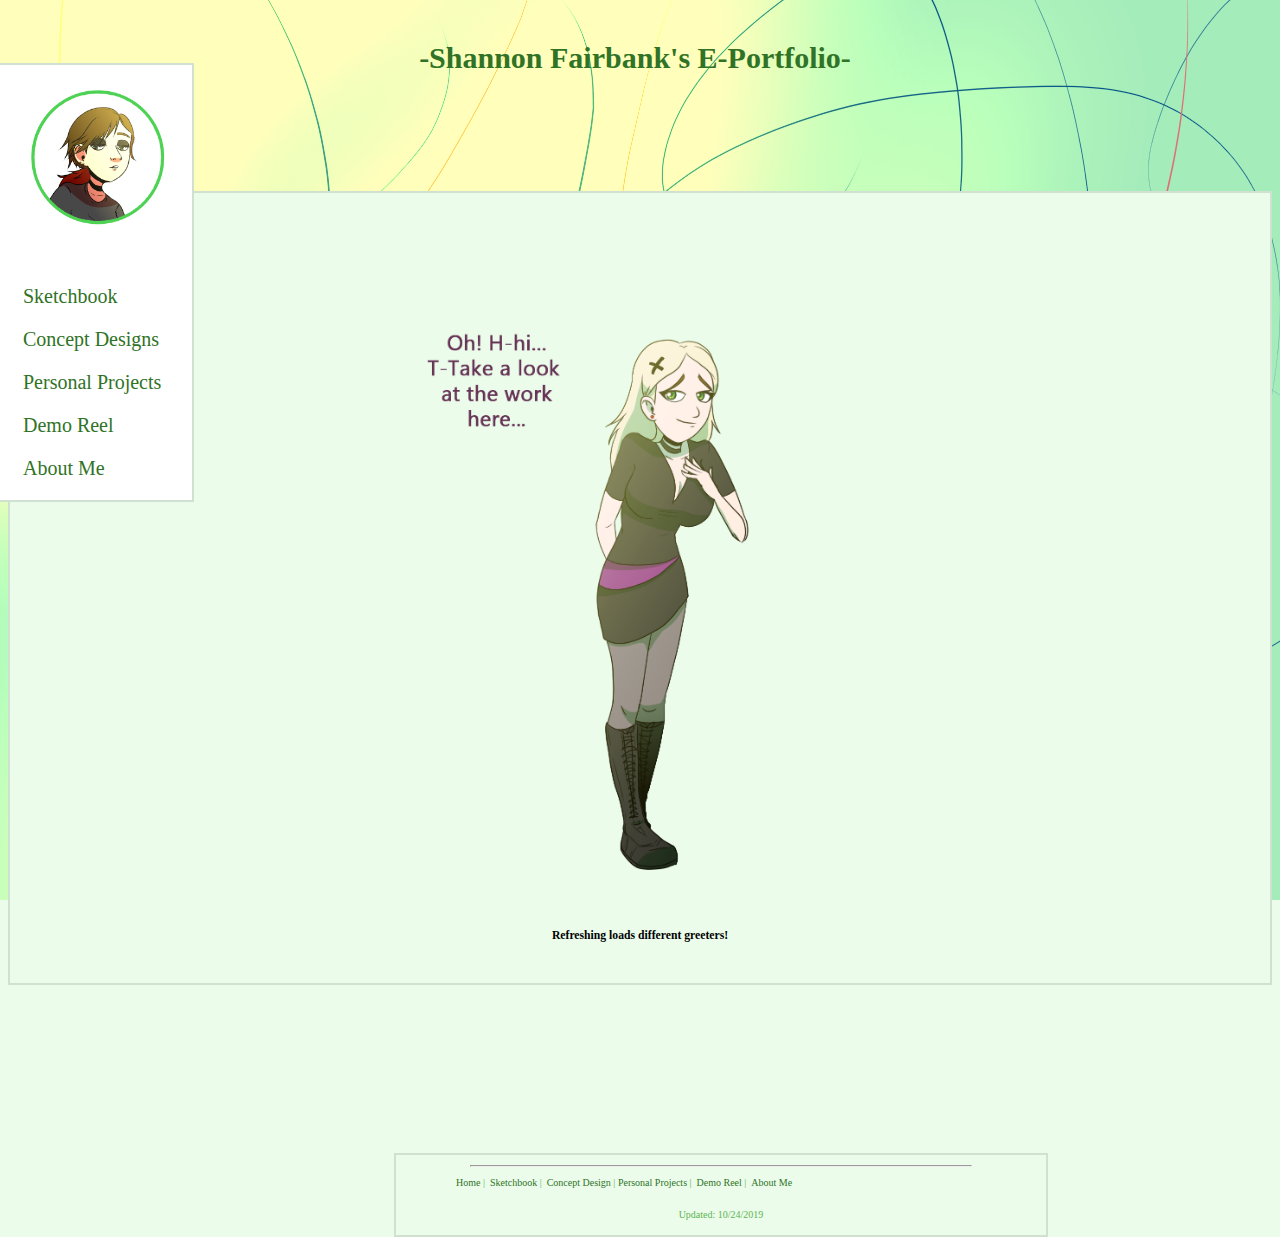
<file: index.html>
<!DOCTYPE html>
<html>
	<head>
		<title>
			Shannon Fairbank's E-Portfolio | Home
		</title>
		<link rel="stylesheet" href="main.css">
		<link rel="stylesheet" href="home01.css">
		<script type="text/javascript" src="jquery-3.4.1.js"></script>
	</head>
	
	<body>
		<header>
			<div id="banner">
				<p>
					-Shannon Fairbank's E-Portfolio-
				</p>
			</div>
		</header>
		
<!-- --------------------- Banner --------------------- -->		

		<nav>
			<div id="nav-content">
				<div id="logo">
					<a href="index.html"><img src="asset/logo.png" id="logodesign" /></a>
				</div>
				
<!-- -------------------- Navigation ------------------ -->	
		
				<div id="navigation-list">
					<ul>
						<li>
							<a href="Sketchbook/sketchbook.html">Sketchbook</a>
						</li>
						
						<li>
							<a href="Design/design.html">Concept Designs</a>
						</li>
						
						<li>
							<a href="Projects/projects.html">Personal Projects</a>
						</li>
						
						<li>
							<a href="Demo_Reel/demoreel.html">Demo Reel</a>
						</li>
						
						<li>
							<a href="About/about.html">About Me</a>
						</li>
					</ul>
				</div>
			</div>
		</nav>
		
<!-- --------------------- Body Content ----------------- -->
		
		<div id="main">
			<article>
				<div id="article-content">
					<br />
					<br />
					
					<div >
						<img id="greeterCharacters" style="max-width: 700px; max-height: 700px; width: auto; height: auto;" />
					</div>
					<h3>Refreshing loads different greeters!</h3>
				</div>
			</article>
			
			<footer>
				<hr />
				<ul>
					<li><a href="index.html">Home</a> | &nbsp;</li>
					<li><a href="Sketchbook/sketchbook.html">Sketchbook</a> | &nbsp;</li>
					<li><a href="Design/design.html">Concept Design</a> |&nbsp; </li>
					<li><a href="Projects/projects.html">Personal Projects</a> | &nbsp;</li>
					<li><a href="Demo_Reel/demoreel.html">Demo Reel </a> | &nbsp; </li>
					<li><a href="About/about.html">About Me</a></li>
				</ul>
				<br />
				<br />
				<p id="update-footer">
					Updated: 10/24/2019
				</p>
			</footer>
		
		</div>
	</body>
	<script>
	window.onload = function() {
    document.addEventListener("contextmenu", function(e){
      e.preventDefault();
    }, false);
    document.addEventListener("keydown", function(e) {
    //document.onkeydown = function(e) {
      // "I" key
      if (e.ctrlKey && e.shiftKey && e.keyCode == 73) {
        disabledEvent(e);
      }
      // "J" key
      if (e.ctrlKey && e.shiftKey && e.keyCode == 74) {
        disabledEvent(e);
      }
      // "S" key + macOS
      if (e.keyCode == 83 && (navigator.platform.match("Mac") ? e.metaKey : e.ctrlKey)) {
        disabledEvent(e);
      }
      // "U" key
      if (e.ctrlKey && e.keyCode == 85) {
        disabledEvent(e);
      }
      // "F12" key
      if (event.keyCode == 123) {
        disabledEvent(e);
      }
    }, false);
    function disabledEvent(e){
      if (e.stopPropagation){
        e.stopPropagation();
      } else if (window.event){
        window.event.cancelBubble = true;
      }
      e.preventDefault();
      return false;
    }
  };
  
  var allGreeters = [
	'asset/Greeters/Mango.png',
	'asset/Greeters/Ivan.png',
	'asset/Greeters/Bailey.png',
	'asset/Greeters/Mina.png',
	'asset/Greeters/Jess.png'
]

var x = Math.floor(Math.random() * allGreeters.length);
var img = document.getElementById('greeterCharacters');
img.src = allGreeters[x];
  </script>
</html>
</file>
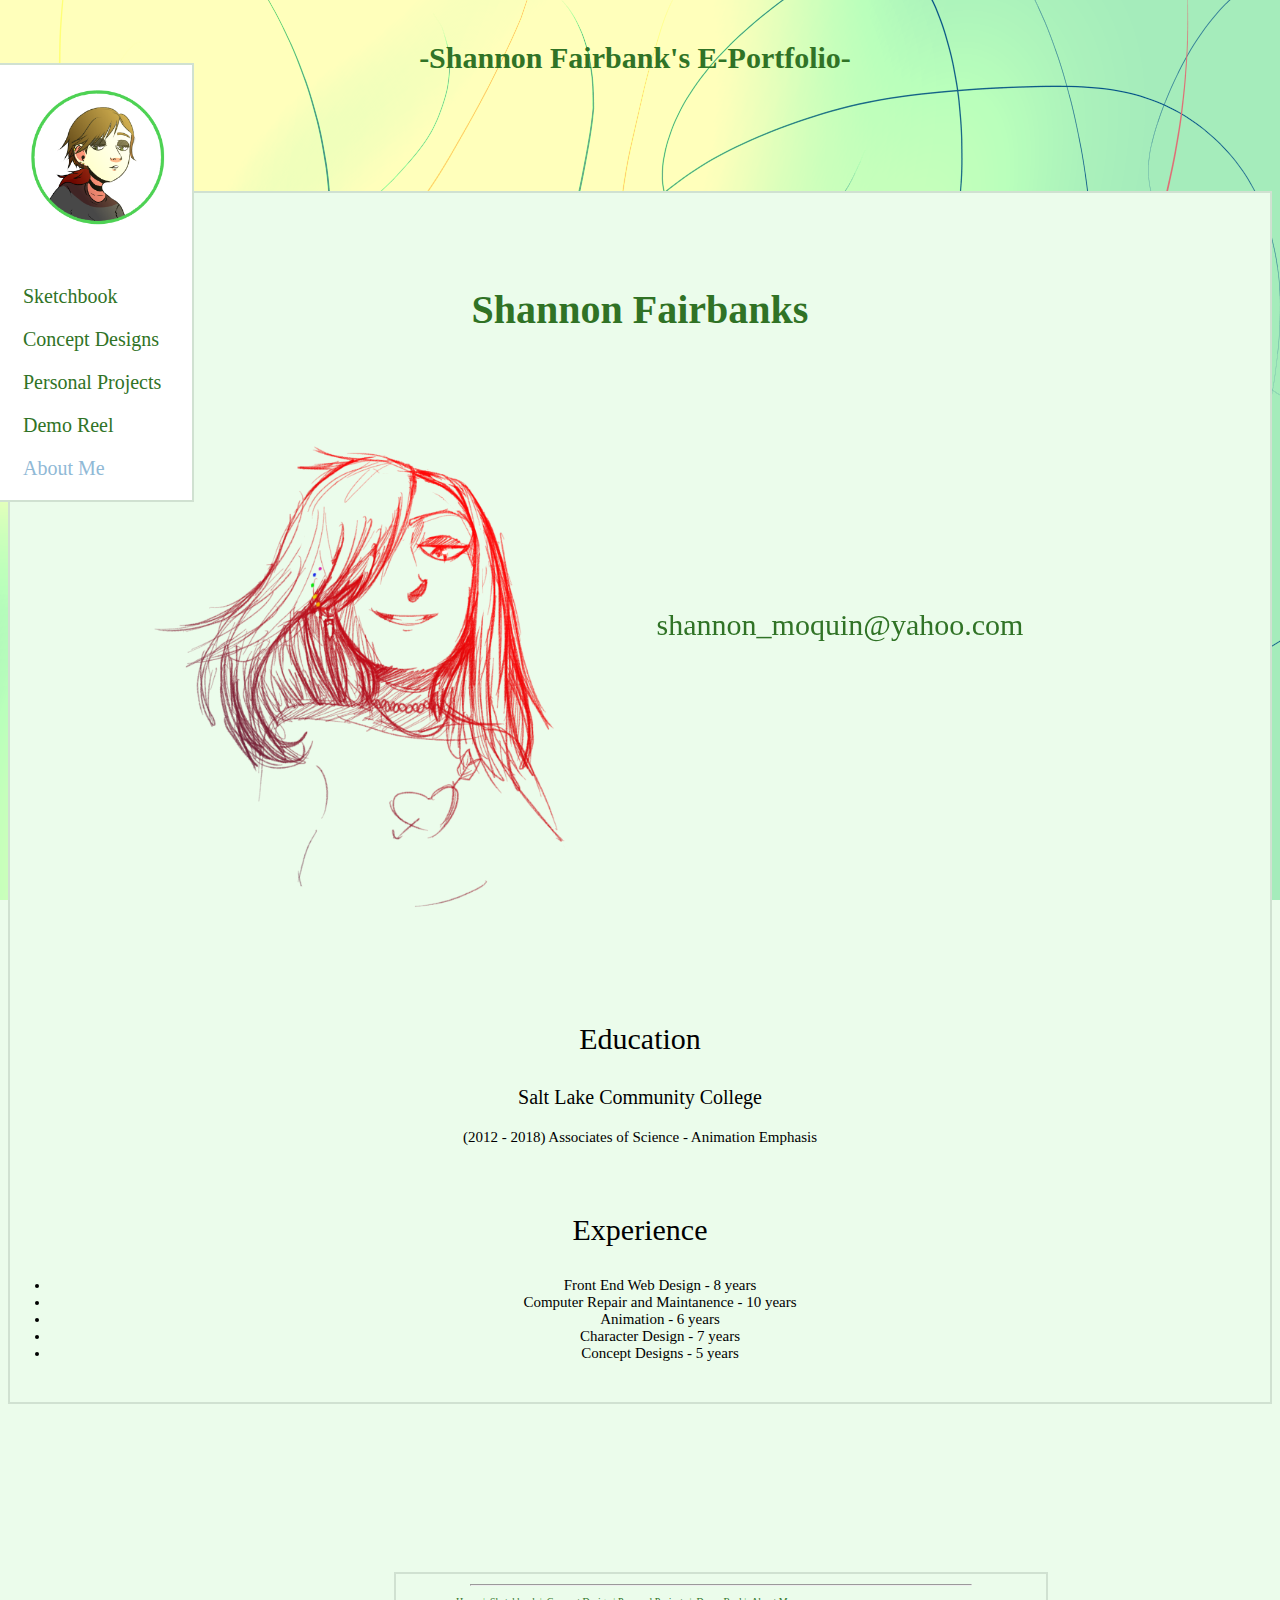
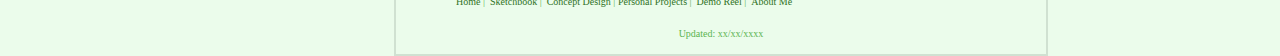
<file: About/about.html>
<!DOCTYPE html>
<html>
	<head>
		<title>
			Shannon Fairbank's E-Portfolio | About Me
		</title>
		<link rel="stylesheet" href="../main.css"> 
		<link rel="stylesheet" href="about.css">
	</head>
	
	<body>
		<header>
			<div id="banner">
				<p>
					-Shannon Fairbank's E-Portfolio-
				</p>
			</div>
		</header>
		
<!-- --------------------- Banner --------------------- -->		

		<nav>
			<div id="nav-content">
				<div id="logo">
					<a href="../index.html"><img src="../asset/logo.png" id="logodesign" /></a>
				</div>
				
<!-- -------------------- Navigation ------------------ -->	
		
				<div id="navigation-list">
					<ul>
						<li>
							<a href="../Sketchbook/sketchbook.html">Sketchbook</a>
						</li>
						
						<li>
							<a href="../Design/design.html">Concept Designs</a>
						</li>
						
						<li>
							<a href="../Projects/projects.html">Personal Projects</a>
						</li>
						
						<li>
							<a href="../Demo_Reel/demoreel.html">Demo Reel</a>
						</li>
						
						<li>
							About Me
						</li>
					</ul>
				</div>
			</div>
		</nav>
				
<!-- --------------------- Body Content ----------------- -->
		
		<div id="main">
			<article>
				<div id="article-content">
					<div id="intro">
						<p>
							<br />
							<br />
							<h1>Shannon Fairbanks</h1>
						</p>
						<br />
						<br />
					</div>
					
					<div id="about-content">
						<img src="asset/self.png" id="icon-pic" />
						<div id="maillink">
							<a href="mailto:shannon_moquin@yahoo.com">shannon_moquin@yahoo.com</a>
						</div>
						
						<div>
							<p class="dheadtext">Education</p>
							<p class="dsub">Salt Lake Community College</p>
							<p class="ddetail">(2012 - 2018) Associates of Science - Animation Emphasis</p>
							<br />
							<br />
							<p class="dheadtext">Experience</p>
							<p class="dsub">
								<ul>
									<li class="ddetail">Front End Web Design - 8 years</li>
									<li class="ddetail">Computer Repair and Maintanence - 10 years</li>
									<li class="ddetail">Animation - 6 years</li>
									<li class="ddetail">Character Design - 7 years</li>
									<li class="ddetail">Concept Designs - 5 years</li>
								</ul>
							</p>
						</div>
					</div>
				</div>
			</article>
			
			<footer>
				<hr />
				<ul>
					<li><a href="index.html">Home</a> | &nbsp;</li>
					<li><a href="#">Sketchbook</a> | &nbsp;</li>
					<li><a href="#">Concept Design</a> |&nbsp; </li>
					<li><a href="#">Personal Projects</a> | &nbsp;</li>
					<li><a href="#">Demo Reel </a> | &nbsp; </li>
					<li><a href="#">About Me</a></li>
				</ul>
				<br />
				<br />
				<p id="update-footer">
					Updated: xx/xx/xxxx
				</p>
			</footer>
	</body>
</html>
</file>
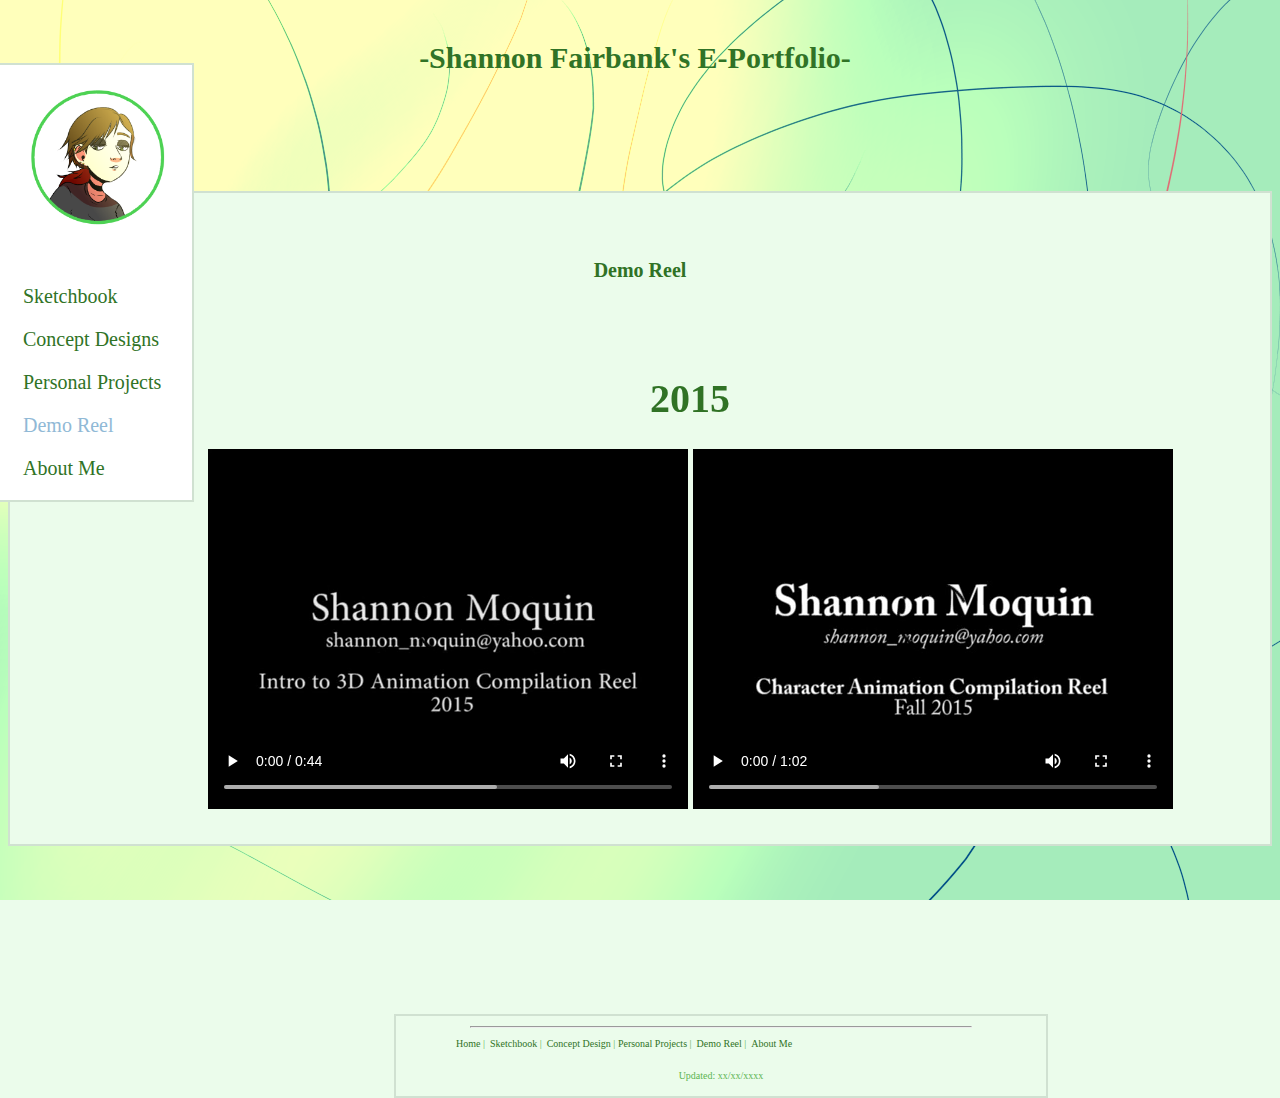
<file: Demo_Reel/demoreel.html>
<!DOCTYPE html>
<html>
	<head>
		<title>
			Shannon Fairbank's E-Portfolio | Demo Reel
		</title>
		<link rel="stylesheet" href="../main.css"> 
		<link rel="stylesheet" href="demoreel.css">
	</head>
	
	<body>
		<header>
			<div id="banner">
				<p>
					-Shannon Fairbank's E-Portfolio-
				</p>
			</div>
		</header>
		
<!-- --------------------- Banner --------------------- -->		

		<nav>
			<div id="nav-content">
				<div id="logo">
					<a href="../index.html"><img src="../asset/logo.png" id="logodesign" /></a>
				</div>
				
<!-- -------------------- Navigation ------------------ -->	
		
				<div id="navigation-list">
					<ul>
						<li>
							<a href="../Sketchbook/sketchbook.html">Sketchbook</a>
						</li>
						
						<li>
							<a href="../Design/design.html">Concept Designs</a>
						</li>
						
						<li>
							<a href="../Projects/projects.html">Personal Projects</a>
						</li>
						
						<li>
							Demo Reel
						</li>
						
						<li>
							<a href="../About/about.html">About Me</a>
						</li>
					</ul>
				</div>
			</div>
		</nav>
				
<!-- --------------------- Body Content ----------------- -->
		
		<div id="main">
			<article>
				<div id="article-content">
					<div id="intro">
						
						<br />	
						<br />		
							
						<p>	Demo Reel</p>	
							
						<br />	
						<br />	
						
						<div class="videogroup">
							<p><h1>2015</h1></p>
							<video controls>
								<source src="2015/3d.mp4" type="video/mp4">
							</video>
							<video controls>
								<source src="2015/characterAnimation.mp4" type="video/mp4">
							</video>
						</div>
					</div>
				</div>
			</article>
			
			<footer>
				<hr />
				<ul>
					<li><a href="index.html">Home</a> | &nbsp;</li>
					<li><a href="#">Sketchbook</a> | &nbsp;</li>
					<li><a href="#">Concept Design</a> |&nbsp; </li>
					<li><a href="#">Personal Projects</a> | &nbsp;</li>
					<li><a href="#">Demo Reel </a> | &nbsp; </li>
					<li><a href="#">About Me</a></li>
				</ul>
				<br />
				<br />
				<p id="update-footer">
					Updated: xx/xx/xxxx
				</p>
			</footer>
	</body>
</html>
</file>
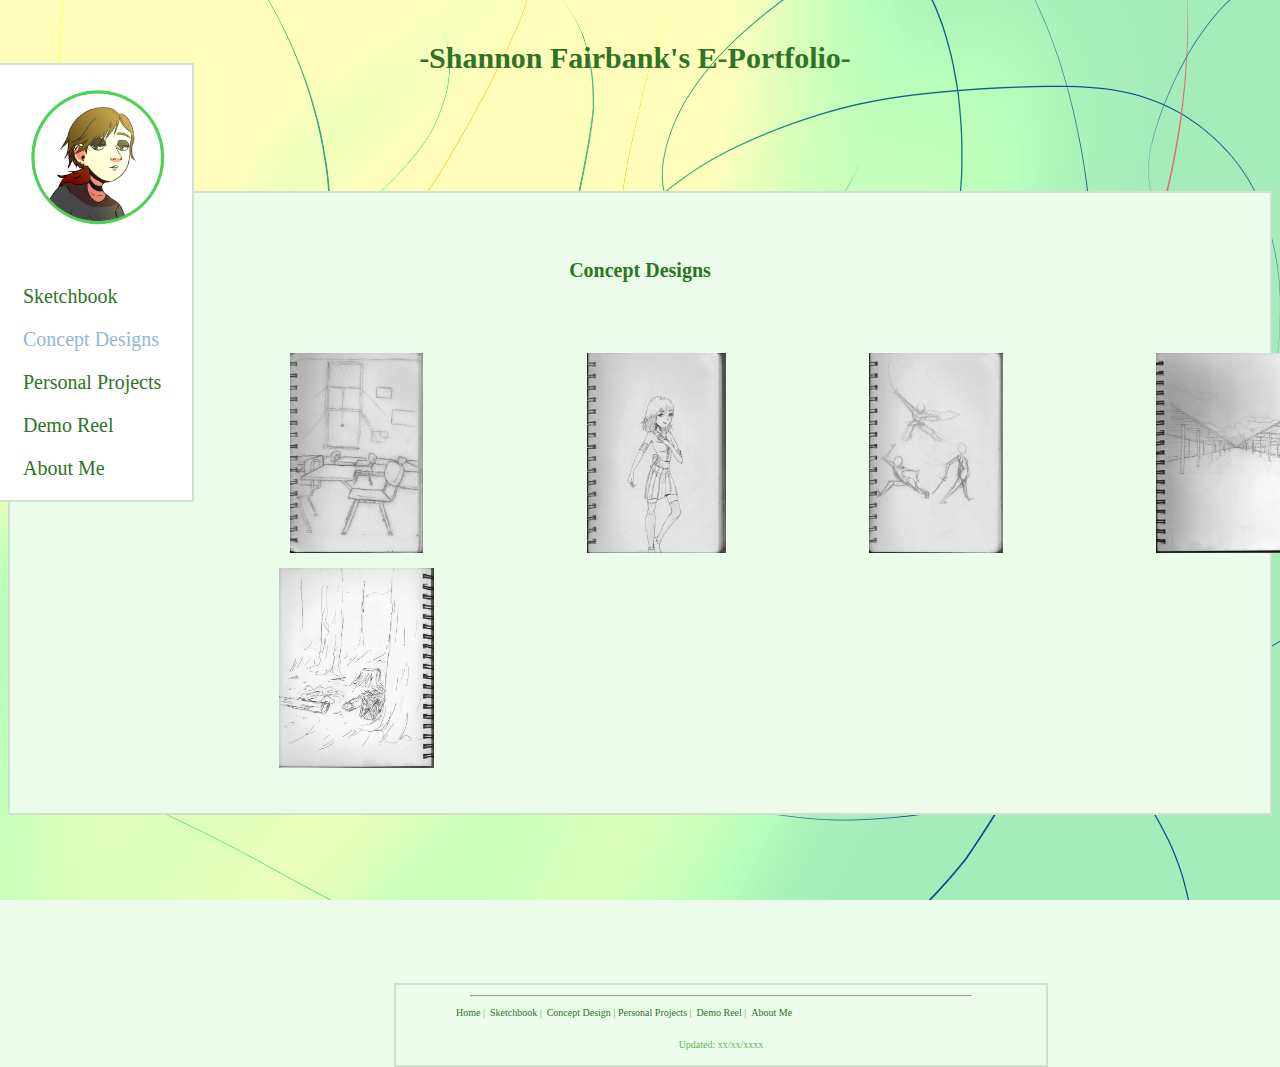
<file: Design/design.html>
<!DOCTYPE html>
<html>
	<head>
		<title>
			Shannon Fairbank's E-Portfolio | Concept Design
		</title>
		<link rel="stylesheet" href="../main.css"> 
		<link rel="stylesheet" href="design.css">
		<script src="design.js"></script>
	</head>
	
	<body>
		<header>
			<div id="banner">
				<p>
					-Shannon Fairbank's E-Portfolio-
				</p>
			</div>
		</header>
		
<!-- --------------------- Banner --------------------- -->		

		<nav>
			<div id="nav-content">
				<div id="logo">
					<a href="../index.html"><img src="../asset/logo.png" id="logodesign" /></a>
				</div>
				
<!-- -------------------- Navigation ------------------ -->	
		
				<div id="navigation-list">
					<ul>
						<li>
							<a href="../Sketchbook/sketchbook.html">Sketchbook</a>
						</li>
						
						<li>
							Concept Designs
						</li>
						
						<li>
							<a href="../Projects/projects.html">Personal Projects</a>
						</li>
						
						<li>
							<a href="../Demo_Reel/demoreel.html">Demo Reel</a>
						</li>
						
						<li>
							<a href="../About/about.html">About Me</a>
						</li>
					</ul>
				</div>
			</div>
		</nav>
				
<!-- --------------------- Body Content ----------------- -->
		
		<div id="main">
			<article>
				<div id="article-content">
					<div id="intro">
						<p>
							<br />
							<br />
							Concept Designs
						</p>
						<br />
						<br />
						<div id="table">
							<div class="tableR">
								<div class="tableC"><img src="Pictures/001.jpg" class="image-gallery" onclick="openModal();currentSlide(1)" /></div>
								<div class="tableC"><img src="Pictures/002.jpg" class="image-gallery" onclick="openModal();currentSlide(2)" /></div>
								<div class="tableC"><img src="Pictures/003.jpg" class="image-gallery" onclick="openModal();currentSlide(3)" /></div>
								<div class="tableC"><img src="Pictures/004.jpg" class="image-gallery" onclick="openModal();currentSlide(4)" /></div>
							</div>
							<div class="tableR">
								<div class="tableC"><img src="Pictures/006.jpg" class="image-gallery" onclick="openModal();currentSlide(5)" /></div>
								<div class="tableC"><div></div></td>
								<div class="tableC"><div></div></td>
								<div class="tableC"><div></div></td>
							</div>
						</div>
					</div>
				</div>
			</article>

<!-- ------------------- Footer ----------------------- -->
			
			<footer>
				<hr />
				<ul>
					<li><a href="index.html">Home</a> | &nbsp;</li>
					<li><a href="#">Sketchbook</a> | &nbsp;</li>
					<li><a href="#">Concept Design</a> |&nbsp; </li>
					<li><a href="#">Personal Projects</a> | &nbsp;</li>
					<li><a href="#">Demo Reel </a> | &nbsp; </li>
					<li><a href="#">About Me</a></li>
				</ul>
				<br />
				<br />
				<p id="update-footer">
					Updated: xx/xx/xxxx
				</p>
			</footer>
		</div>
		
	<div id="myModal" class="modal">
		<span class="close cursor" onclick="closeModal()">&times;</span>
		<div class="modal-content">
			<div class="mySlides" style="background-color: black;">
				<img src="Pictures/001.jpg" style="max-width:1200px; max-height:700px; width: auto; height: auto; position:relative; left:30%; background-color: black" />
			</div>
			<div class="mySlides" style="background-color: black;">
				<img src="Pictures/002.jpg" style="max-width:1200px; max-height:700px; width: auto; height: auto; position:relative; left:30%; background-color: black" />
			</div>
			<div class="mySlides" style="background-color: black;">
				<img src="Pictures/003.jpg" style="max-width:1200px; max-height:700px; width: auto; height: auto; position:relative; left:30%; background-color: black" />
			</div>
			<div class="mySlides" style="background-color: black;">
				<img src="Pictures/004.jpg" style="max-width:1200px; max-height:700px; width: auto; height: auto; position:relative; left:30%; background-color: black" />
			</div>
			<div class="mySlides" style="background-color: black;">
				<img src="Pictures/006.jpg" style="max-width:1200px; max-height:700px; width: auto; height: auto; position:relative; left:30%; background-color: black" />
			</div>
			<a class="prev" onclick="plusSlides(-1)">&#10094;</a>
			<a class="next" onclick="plusSlides(1)">&#10095;</a>
				
			</div>
		</div>
	</div>
	</body>
	
	<script>
	window.onload = function() {
    document.addEventListener("contextmenu", function(e){
      e.preventDefault();
    }, false);
    document.addEventListener("keydown", function(e) {
    //document.onkeydown = function(e) {
      // "I" key
      if (e.ctrlKey && e.shiftKey && e.keyCode == 73) {
        disabledEvent(e);
      }
      // "J" key
      if (e.ctrlKey && e.shiftKey && e.keyCode == 74) {
        disabledEvent(e);
      }
      // "S" key + macOS
      if (e.keyCode == 83 && (navigator.platform.match("Mac") ? e.metaKey : e.ctrlKey)) {
        disabledEvent(e);
      }
      // "U" key
      if (e.ctrlKey && e.keyCode == 85) {
        disabledEvent(e);
      }
      // "F12" key
      if (event.keyCode == 123) {
        disabledEvent(e);
      }
    }, false);
    function disabledEvent(e){
      if (e.stopPropagation){
        e.stopPropagation();
      } else if (window.event){
        window.event.cancelBubble = true;
      }
      e.preventDefault();
      return false;
    }
  };
  </script>
	
</html>
</file>
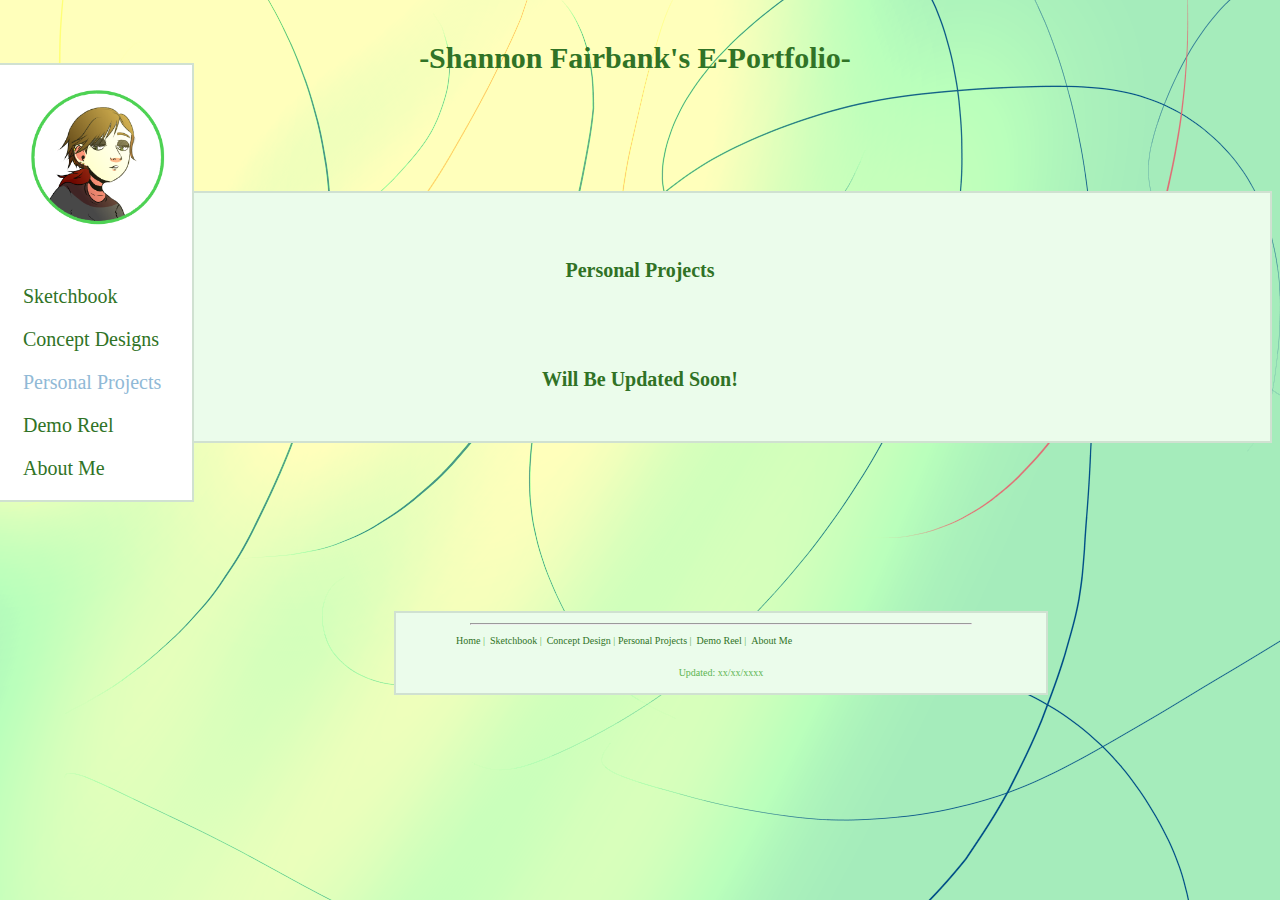
<file: Projects/projects.html>
<!DOCTYPE html>
<html>
	<head>
		<title>
			Shannon Fairbank's E-Portfolio | Personal Projects
		</title>
		<link rel="stylesheet" href="../main.css"> 
	</head>
	
	<body>
		<header>
			<div id="banner">
				<p>
					-Shannon Fairbank's E-Portfolio-
				</p>
			</div>
		</header>
		
<!-- --------------------- Banner --------------------- -->		

		<nav>
			<div id="nav-content">
				<div id="logo">
					<a href="../index.html"><img src="../asset/logo.png" id="logodesign" /></a>
				</div>
				
<!-- -------------------- Navigation ------------------ -->	
		
				<div id="navigation-list">
					<ul>
						<li>
							<a href="../Sketchbook/sketchbook.html">Sketchbook</a>
						</li>
						
						<li>
							<a href="../Design/design.html">Concept Designs</a>
						</li>
						
						<li>
							Personal Projects
						</li>
						
						<li>
							<a href="../Demo_Reel/demoreel.html">Demo Reel</a>
						</li>
						
						<li>
							<a href="../About/about.html">About Me</a>
						</li>
					</ul>
				</div>
			</div>
		</nav>
				
<!-- --------------------- Body Content ----------------- -->
		
		<div id="main">
			<article>
				<div id="article-content">
					<div id="intro">
						<p>
							<br />
							<br />
							Personal Projects
						</p>
						<br />
						<br />
						
						<p>Will Be Updated Soon!</p>
					</div>
				</div>
			</article>
			
			<footer>
				<hr />
				<ul>
					<li><a href="index.html">Home</a> | &nbsp;</li>
					<li><a href="#">Sketchbook</a> | &nbsp;</li>
					<li><a href="#">Concept Design</a> |&nbsp; </li>
					<li><a href="#">Personal Projects</a> | &nbsp;</li>
					<li><a href="#">Demo Reel </a> | &nbsp; </li>
					<li><a href="#">About Me</a></li>
				</ul>
				<br />
				<br />
				<p id="update-footer">
					Updated: xx/xx/xxxx
				</p>
			</footer>
	</body>
</html>
</file>
<file: main.css>
body {
	background-image: url('asset/banner.png');
	background-attachment: fixed;
	background-color: #EBFCEB;
	font-family: candara;
	font-size: 10px;
	font-color: #D1E6D6;
}

a {
	color: #307326;
	text-decoration: none;
}

a:hover {
	color: #5DB452;
}

/* -----------banner----------- */

header {
	width: auto;
	height: 150px;
	margin-left: -10px;
	margin-top: -10px;
	padding: 0px;
}

#banner {
	position: relative;
	margin-top: 4%;
}

#banner > p {
	color: #307326;
	font-weight: bold;
	font-size: 30px;
	text-align: center;
	margin: 0 auto;
}

/* -----------------Navigation---------------*/

nav {
	background-color: white;
	border-style: solid;
	border-color: #d0e1d1;
	border-width: 2px;
	margin-left: -10px;
	margin-top: -10%;
	width: 15%;
	height: auto;
	position: fixed;
	z-index: 10px;
	color: #90B9D6;
}

#nav-content {
	
}

#logodesign {
	width: 150px;
	height: 150px;
	margin-left: 13%;
	margin-top: 10%;
}

#navigation-list {
	margin-left: -25px;
	margin-top: 20%;
}

#navigation-list > ul {
	list-style-type: none;
}

#navigation-list > ul > li {
	font-size: 20px;
	padding: 10px 8px;
}

/* ------------------ Body Content ---------------- */

#main {
	background-color: #ebfceb;
	border-style: solid;
	border-color: #d0e1d1;
	border-width: 2px;
	width: auto;
	height: auto;
	padding-bottom: 30px;
}

article {
	text-align: center;
}

#intro {
	color: #307225;
	font-weight: bold;
	font-size: 20px;
}

hr {
	color: #a4daa8;
	width: 500px;
}

/* --------------------------- Footer ---------------------- */

footer {
	position: absolute;
	font-size: 10px;
	color: #5DB452;
	list-style-type: none;
	margin-top: 200px;
	margin-bottom: 100px;
	border-style: solid;
	border-width: 2px;
	border-color: #d0e1d1;
	margin-left: 30%;
	background-color: #ebfceb;
	padding: 5px;
	width: 50%;
	
}

footer > ul {
	margin-left: 15px;
	text-align: center;
}

footer > ul > li {
	float: left;
	text-decoration: none;
	list-style-type: none;
	text-align: center;
}

#update-footer{
	color: #5DB452;
	font-size: 10px;
	text-align: center;
}
</file>
<file: home01.css>
#new-gallery {
	margin-top: 5%;
	margin-left: 10%;
	}

.header-article {
	color: #307226;
	font-size: 15px;
	font-weight: bold;
}

.social-media-header {
	color: #307226;
	font-size: 20px;
	font-weight: bold;
}

.greeterCharacters {
	position: relative;
	left: 0px;
}
</file>
<file: About/about.css>
#icon-pic {
	position: relative;
	left: -250px;
	width: 500px;
	height: 550px;
}

#maillink {
	position: relative;
	top: -350px;
	left: 200px;
	font-size: 30px;
}

.dheadtext {
	font-size: 30px;
	font-color: #D1E6D6;
}

.dsub {
	font-size: 20px;
	font-color: #D1E6D6;
}

.ddetail {
	font-size: 15px;
	font-color: #D1E6D6;
}
</file>
<file: Demo_Reel/demoreel.css>
.videogroup {
	position: relative;
	left: 50px;
}
</file>
<file: Design/design.css>
#table {
	/*border: solid black 2px; */
	position: relative;
	left: 15%;
	width: 1200px;
	display: table;
}

.tableR {
	display: table-row;
}

.tableC {
	display: table-cell;
}

.tableR,  .tableC {
	/*border: solid black 2px;*/
	padding: 5px;
}

/* gallery image sizes */
.image-gallery {
	max-width: 200px;
	max-height: 200px;
	width: auto;
	height: auto;
}

/* No image in gallery */
.no-image {
	
}



/* lightbox */

.modal {
  display: none;
  position: fixed;
  z-index: 1;
  padding-top: 100px;
  left: 0;
  top: 0;
  width: 100%;
  height: 100%;
  overflow: auto;
  background-color: black;
}

/* Modal Content */
.modal-content {
  position: relative;
  background-color: #fefefe;
  margin: auto;
  padding: 0;
  width: 90%;
  max-width: 1200px;
}

/* The Close Button */
.close {
  color: white;
  position: absolute;
  top: 10px;
  right: 25px;
  font-size: 35px;
  font-weight: bold;
}

.close:hover,
.close:focus {
  color: #999;
  text-decoration: none;
  cursor: pointer;
}

/* Hide the slides by default */
.mySlides {
  display: none;
}

/* Next & previous buttons */
.prev,
.next {
  cursor: pointer;
  position: absolute;
  top: 50%;
  width: auto;
  padding: 16px;
  margin-top: -50px;
  color: white;
  font-weight: bold;
  font-size: 20px;
  transition: 0.6s ease;
  border-radius: 0 3px 3px 0;
  user-select: none;
  -webkit-user-select: none;
}

/* Position the "next button" to the right */
.next {
  right: 0;
  border-radius: 3px 0 0 3px;
}

/* On hover, add a black background color with a little bit see-through */
.prev:hover,
.next:hover {
  background-color: rgba(0, 0, 0, 0.8);
}
</file>
